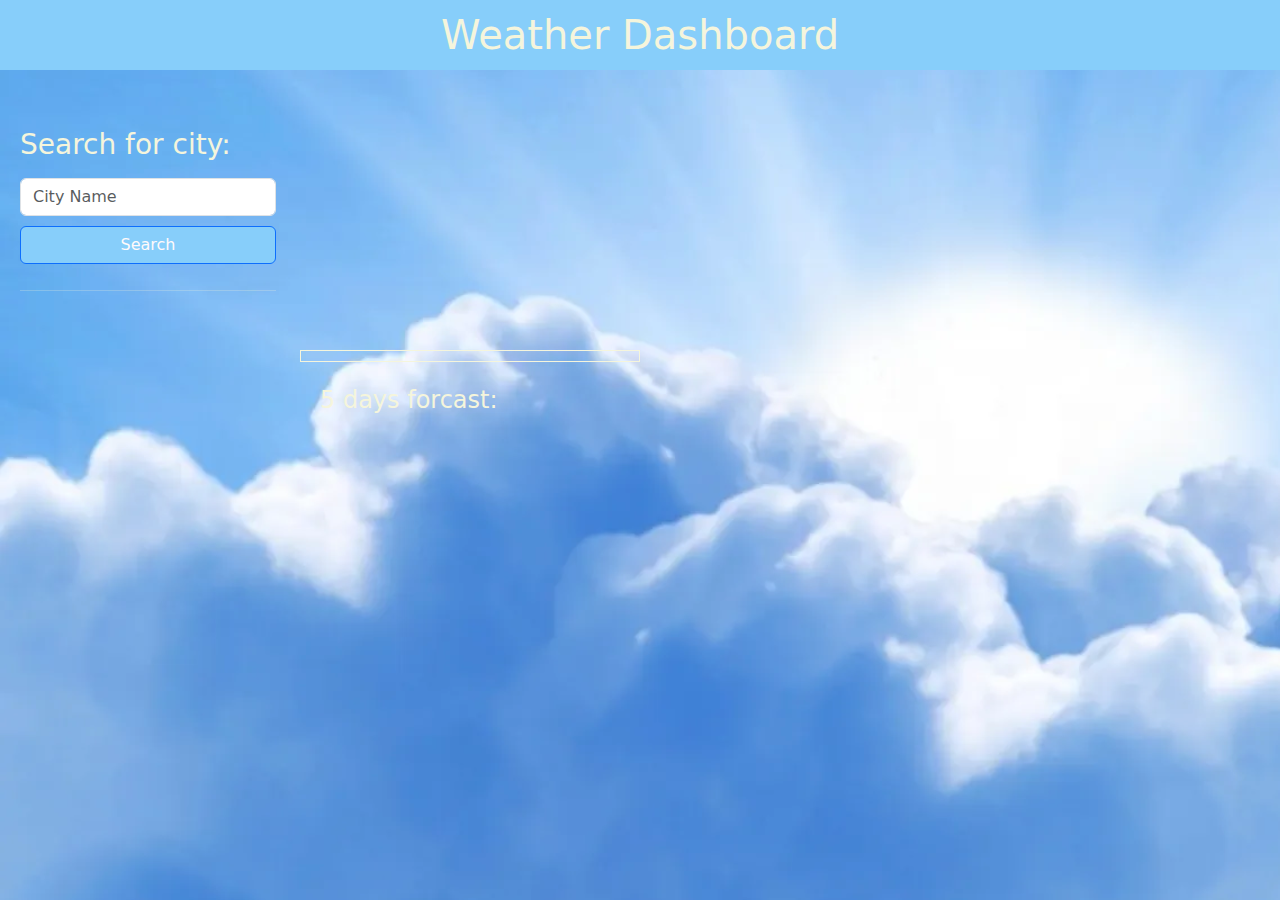
<file: index.html>
<!DOCTYPE html>
<html lang="en">

<head>
    <meta charset="UTF-8">
    <meta name="viewport" content="width=device-width, initial-scale=1.0">
    <title>Weather App</title>
    <link href="https://cdn.jsdelivr.net/npm/bootstrap@5.3.3/dist/css/bootstrap.min.css" rel="stylesheet"
        integrity="sha384-QWTKZyjpPEjISv5WaRU9OFeRpok6YctnYmDr5pNlyT2bRjXh0JMhjY6hW+ALEwIH" crossorigin="anonymous">

    <link rel="stylesheet" href="assets/css/style.css">
</head>

<body>
    <h1 class="dashboard"> Weather Dashboard</h1>
    <section class="form-section">
        <form class="searchpage" id="city-form">

            <div class="mb-3">
                <h3>
                    <label for="Input1" class="form-label">Search for city:</label>
                </h3>
                <input type="text" class="form-control" id="Input1" placeholder="City Name">
                <button type="submit" class="btn btn-primary">Search</button>
                <hr>
                <div id="search-history-container" style="display: none;">
                    <h5>Search History:</h5>
                    <div id="search-history-list"></div>


                </div>
            </div>

        </form>

        <div id="weather-result">
            <div class="card-body"></div>
        </div>

    </section>
    <br>

    <section class="days">
        <h4 class="forcast"> 5 days forcast:</h4>
        <br>
        <div class="forcastcards" id="forcast-results">
        </div>
    </section>
    <script src="./assets/js/script.js"></script>
</body>


</html>
</file>
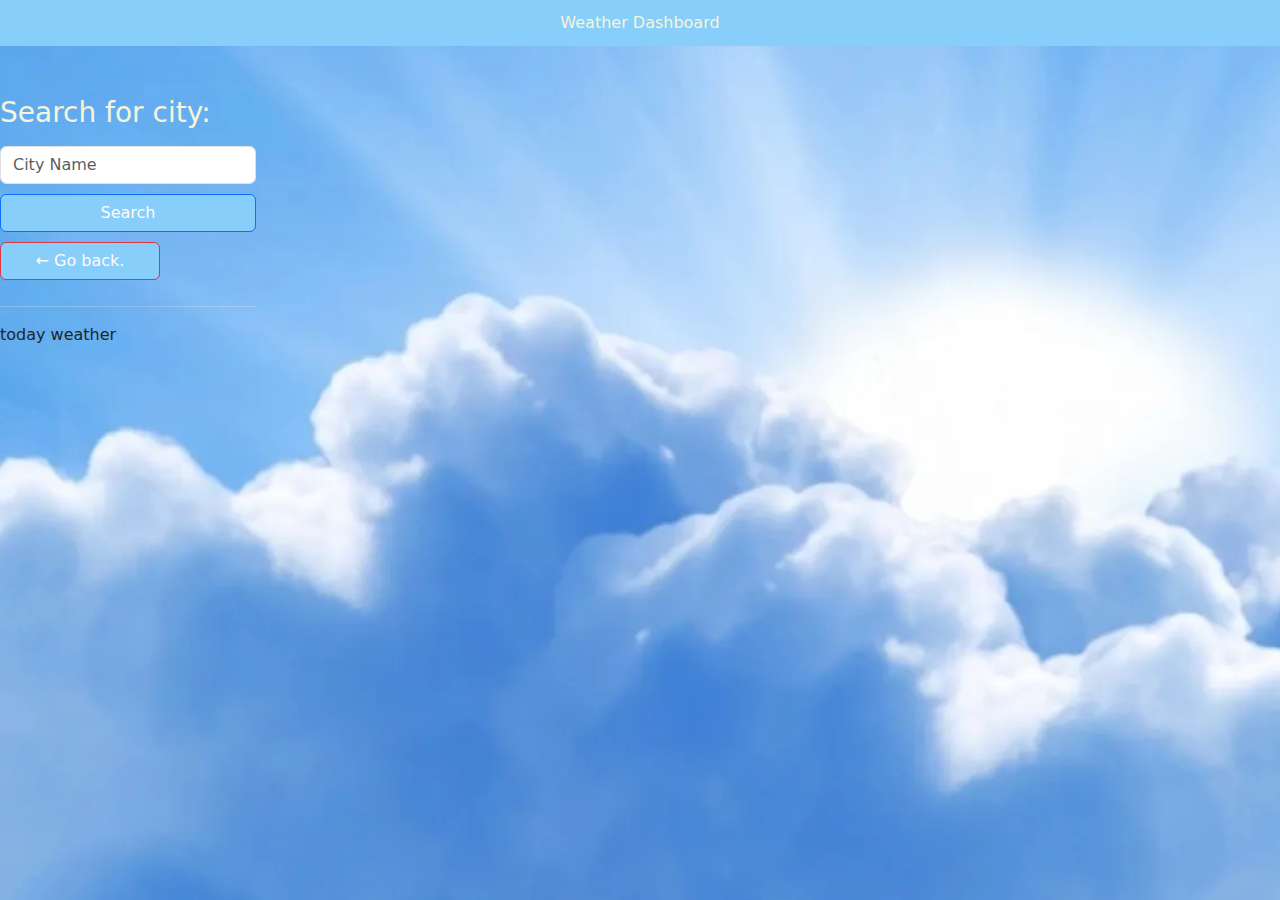
<file: result.html>
<!DOCTYPE html>
<html lang="en">

<head>
    <meta charset="UTF-8">
    <meta name="viewport" content="width=device-width, initial-scale=1.0">
    <title>Weather API</title>
    <link href="https://cdn.jsdelivr.net/npm/bootstrap@5.3.3/dist/css/bootstrap.min.css" rel="stylesheet"
        integrity="sha384-QWTKZyjpPEjISv5WaRU9OFeRpok6YctnYmDr5pNlyT2bRjXh0JMhjY6hW+ALEwIH" crossorigin="anonymous">
       <link rel="stylesheet" href="/assets/css/style.css">

</head>

<body>
    <header class="dashboard"> Weather Dashboard</header>
<main></main>
    <aside>
        <div class="mb-3">
            <h3>  
            <label for="exampleFormControlInput1" class="form-label">Search for city:</label>
           </h3>
            <input type="email" class="form-control" id="Input1" placeholder="City Name">
            <button type="button" class="btn btn-primary">Search</button>
            <br>
            <a href="./index.html" class="btn btn-block btn-danger" id="btn2">&larr; Go back.</a>
            <hr>
            
        </div>
    </aside>
<section>
  <div>
    <p class="currentresult"> today weather</p>
  </div>








    









</section>

</main>
  

      
      
</body>

      
















  

</html>
</file>
<file: assets/css/style.css>
/* The body style will be used for whole background picture display */
body {
background-image: url("../Background.png");
}

.mb-3 {
    margin-top: 50px;
    color: beige;
    width: 50%;
}

#Input1 {
    width: 16em;
    margin-bottom: 10px;
    color: grey;
}

.btn {
    width: 16em;
    margin-bottom: 10px;
    background-color: lightskyblue;
    color: snow;
}

hr {
    width: 16em;
}

.btn-block {
    width: 25%;
}

.searchpage {

    width: 42%;
    height: 100%;
    padding-top: 0%;
    padding-left: 20px;
}

h3 {
    width: 10em;
}
/* I used light colors that much most of the weather app */
.dashboard {
    color: beige;
    padding: 10px;
    width: 100%;
    text-align: center;
    background-color: lightskyblue;
    border: 0.5px, solid, lightskyblue;
    box-shadow: 20px;
   
}

section.form-section {
    display: flex;
}

h4 {
    height: fit-content;
    width: 240px;
    color: beige;
}
/* Style that used to style the appended elements and html */
.forcastcards {
    display: flex;
    flex-wrap: wrap;
    gap: 10px;
}

.forcastcard {
    color: beige;
    padding: 10px;
    border: 1px solid grey;
    width: 15em;
    height: fit-content;
}


.days {
    margin-left: 20em;
}

.search-history-item>button {
    border: 1px solid beige;
    border-radius: 0.25rem;
    color: grey;
    height: 30px;
    display: block;
    margin: 5px;
    width: 16em;
}

h5 {
    width: 16em;
    padding: 5px;
}

#weather-result {
    border: 1px solid beige;
    color:grey;
    width: 100em;
    height: fit-content;
    margin-top: 17em;
    margin-right: 40em;
    padding: 5px;
}
</file>
